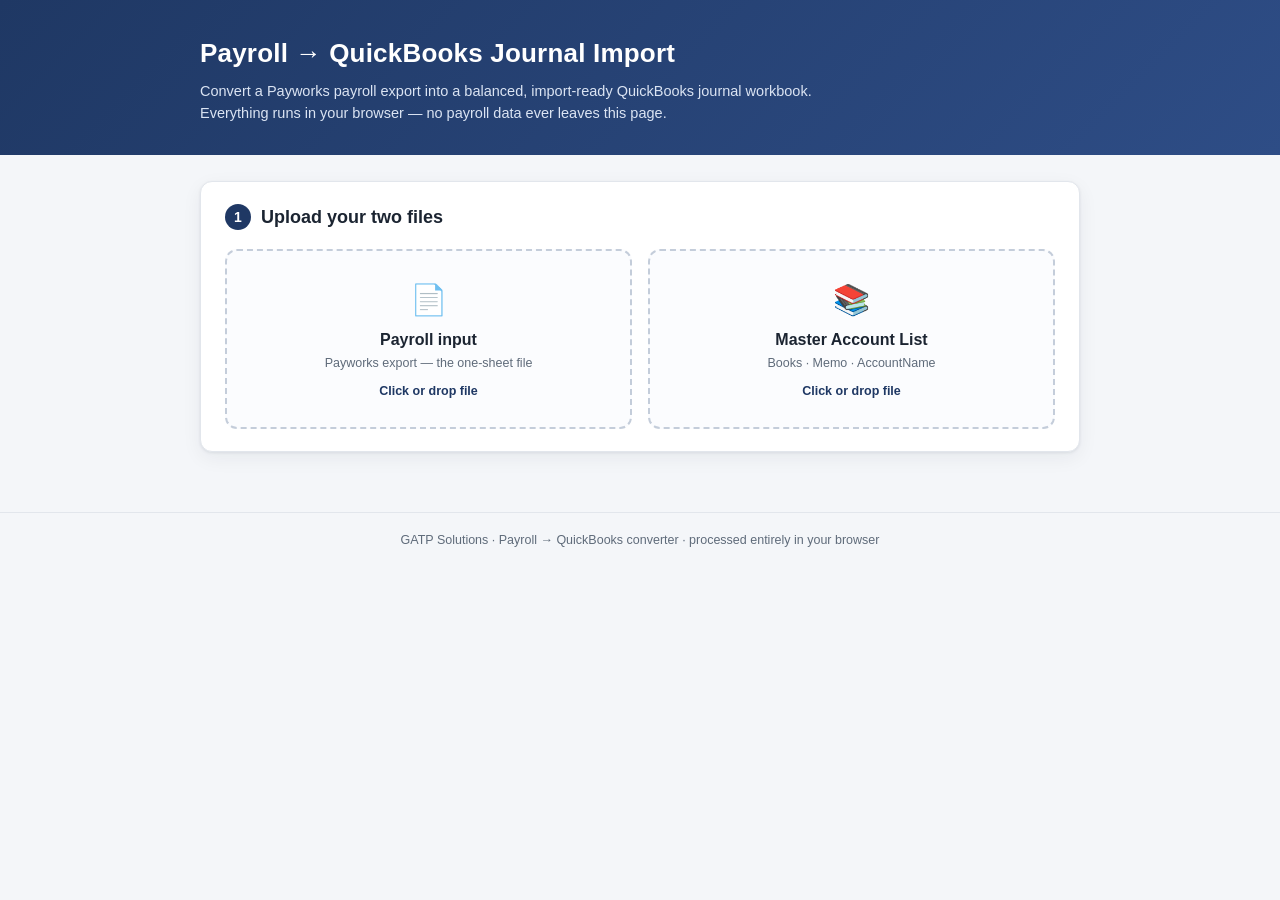
<file: index.html>
<!DOCTYPE html>
<html lang="en">
  <head>
    <meta charset="UTF-8" />
    <meta name="viewport" content="width=device-width, initial-scale=1.0" />
    <title>Payroll → QuickBooks Import Converter</title>
    <link rel="icon" href="data:image/svg+xml,%3Csvg xmlns='http://www.w3.org/2000/svg' viewBox='0 0 16 16'%3E%3Crect width='16' height='16' rx='3' fill='%231F3864'/%3E%3Ctext x='8' y='12' font-size='10' fill='white' text-anchor='middle' font-family='Arial'%3EQ%3C/text%3E%3C/svg%3E" />
    <link rel="stylesheet" href="styles.css" />
  </head>
  <body>
    <header class="app-header">
      <div class="wrap">
        <h1>Payroll&nbsp;→&nbsp;QuickBooks Journal Import</h1>
        <p class="tagline">
          Convert a Payworks payroll export into a balanced, import-ready
          QuickBooks journal workbook. Everything runs in your browser — no
          payroll data ever leaves this page.
        </p>
      </div>
    </header>

    <main class="wrap">
      <!-- STEP 1 — files -->
      <section class="card" id="step-files">
        <h2><span class="step-num">1</span> Upload your two files</h2>
        <div class="drop-grid">
          <label class="dropzone" id="dz-input">
            <input type="file" id="file-input" accept=".xlsx,.xls" hidden />
            <div class="dz-icon">📄</div>
            <div class="dz-title">Payroll input</div>
            <div class="dz-hint">Payworks export — the one-sheet file</div>
            <div class="dz-status" id="status-input">Click or drop file</div>
          </label>

          <label class="dropzone" id="dz-master">
            <input type="file" id="file-master" accept=".xlsx,.xls" hidden />
            <div class="dz-icon">📚</div>
            <div class="dz-title">Master Account List</div>
            <div class="dz-hint">Books · Memo · AccountName</div>
            <div class="dz-status" id="status-master">Click or drop file</div>
          </label>
        </div>
        <div class="msg error" id="file-error" hidden></div>
      </section>

      <!-- STEP 2 — confirm -->
      <section class="card" id="step-confirm" hidden>
        <h2><span class="step-num">2</span> Confirm book &amp; dates</h2>

        <div class="confirm-grid">
          <div class="field">
            <label for="book-select">Book / GL to pull accounts from</label>
            <select id="book-select"></select>
            <p class="recommend" id="book-reason"></p>
          </div>

          <div class="field">
            <label for="new-date">New Month journal date</label>
            <input type="date" id="new-date" />
            <p class="hint" id="new-jno"></p>
          </div>

          <div class="field">
            <label for="old-date">Old Month journal date</label>
            <input type="date" id="old-date" />
            <p class="hint" id="old-jno"></p>
          </div>
        </div>

        <details class="advanced" id="class-advanced">
          <summary>
            Class IDs → names <span class="pill" id="class-count"></span>
          </summary>
          <p class="hint">
            The Class column carries numeric IDs. Optionally map them to your QBO
            class names — one per line as <code>ID = Name</code> (or
            <code>ID,Name</code>). Unmapped IDs are kept as-is. Blank classes stay
            blank.
          </p>
          <textarea
            id="class-map"
            rows="5"
            placeholder="2 = Fredericton&#10;4 = Moncton&#10;51429 = Saint John"
          ></textarea>
          <div class="detected-ids" id="detected-ids"></div>
        </details>

        <div class="msg warn" id="unmapped-preview" hidden></div>

        <div class="actions">
          <button class="btn primary" id="btn-generate">
            Generate QuickBooks import workbook
          </button>
        </div>
      </section>

      <!-- STEP 3 — result -->
      <section class="card" id="step-result" hidden>
        <h2><span class="step-num">3</span> Result</h2>
        <div id="summary-cards" class="summary-cards"></div>
        <div class="msg warn" id="result-unmapped" hidden></div>
        <div class="actions">
          <button class="btn primary" id="btn-download">
            ⬇ Download workbook
          </button>
          <span class="filename" id="download-name"></span>
        </div>
        <details class="advanced">
          <summary>What's in the workbook</summary>
          <ul class="explain">
            <li>
              <strong>Summary</strong> — per-month journal no, date, line count,
              formula-driven Total Debit / Credit / Difference, and a
              BALANCED status. Lists the clearing rounding adjustment and any
              unmapped memos.
            </li>
            <li>
              <strong>New Month</strong> — journal lines dated to the input
              header date, amounts from the “New Month” column.
            </li>
            <li>
              <strong>Old Month</strong> — journal lines dated to the prior
              month-end, amounts from the “Old Month” column.
            </li>
          </ul>
        </details>
      </section>
    </main>

    <footer class="app-footer">
      <div class="wrap">
        GATP Solutions · Payroll → QuickBooks converter · processed entirely in
        your browser
      </div>
    </footer>

    <script src="vendor/xlsx.bundle.js"></script>
    <script src="converter.js"></script>
    <script src="app.js"></script>
  </body>
</html>
</file>
<file: styles.css>
:root {
  --navy: #1f3864;
  --navy-dark: #16294a;
  --navy-light: #2e4d86;
  --ink: #1b2431;
  --muted: #5f6b7a;
  --line: #e2e6ec;
  --bg: #f4f6f9;
  --card: #ffffff;
  --green: #2f7d32;
  --green-bg: #e7f4e8;
  --amber: #9a6b00;
  --amber-bg: #fdf3d8;
  --red: #b3261e;
  --red-bg: #fbe7e6;
  --radius: 12px;
  --shadow: 0 1px 3px rgba(16, 30, 54, 0.08), 0 6px 20px rgba(16, 30, 54, 0.06);
}

* {
  box-sizing: border-box;
}

body {
  margin: 0;
  font-family: Arial, "Helvetica Neue", Helvetica, sans-serif;
  color: var(--ink);
  background: var(--bg);
  line-height: 1.5;
}

.wrap {
  max-width: 920px;
  margin: 0 auto;
  padding: 0 20px;
}

/* Header */
.app-header {
  background: linear-gradient(135deg, var(--navy), var(--navy-light));
  color: #fff;
  padding: 34px 0 30px;
}
.app-header h1 {
  margin: 0 0 8px;
  font-size: 26px;
  letter-spacing: 0.2px;
}
.tagline {
  margin: 0;
  max-width: 640px;
  color: #dbe4f3;
  font-size: 14.5px;
}

/* Cards */
main.wrap {
  padding-top: 26px;
  padding-bottom: 40px;
}
.card {
  background: var(--card);
  border: 1px solid var(--line);
  border-radius: var(--radius);
  box-shadow: var(--shadow);
  padding: 22px 24px;
  margin-bottom: 20px;
}
.card h2 {
  margin: 0 0 18px;
  font-size: 18px;
  display: flex;
  align-items: center;
  gap: 10px;
}
.step-num {
  display: inline-flex;
  align-items: center;
  justify-content: center;
  width: 26px;
  height: 26px;
  border-radius: 50%;
  background: var(--navy);
  color: #fff;
  font-size: 14px;
  font-weight: bold;
  flex: none;
}

/* Dropzones */
.drop-grid {
  display: grid;
  grid-template-columns: 1fr 1fr;
  gap: 16px;
}
.dropzone {
  border: 2px dashed #c4cdda;
  border-radius: var(--radius);
  padding: 26px 18px;
  text-align: center;
  cursor: pointer;
  transition: border-color 0.15s, background 0.15s, transform 0.05s;
  background: #fbfcfe;
  display: block;
}
.dropzone:hover {
  border-color: var(--navy-light);
  background: #f5f8ff;
}
.dropzone.dragover {
  border-color: var(--navy);
  background: #eef3ff;
}
.dropzone.loaded {
  border-style: solid;
  border-color: var(--green);
  background: var(--green-bg);
}
.dz-icon {
  font-size: 30px;
}
.dz-title {
  font-weight: bold;
  margin-top: 6px;
}
.dz-hint {
  font-size: 12.5px;
  color: var(--muted);
  margin-top: 2px;
}
.dz-status {
  margin-top: 10px;
  font-size: 12.5px;
  color: var(--navy);
  font-weight: bold;
  word-break: break-word;
}
.dropzone.loaded .dz-status {
  color: var(--green);
}

/* Confirm grid */
.confirm-grid {
  display: grid;
  grid-template-columns: 1.4fr 1fr 1fr;
  gap: 18px;
}
.field label {
  display: block;
  font-weight: bold;
  font-size: 13px;
  margin-bottom: 6px;
}
.field select,
.field input[type="date"],
textarea {
  width: 100%;
  padding: 9px 11px;
  border: 1px solid #c4cdda;
  border-radius: 8px;
  font: inherit;
  color: var(--ink);
  background: #fff;
}
.field select:focus,
.field input:focus,
textarea:focus {
  outline: none;
  border-color: var(--navy-light);
  box-shadow: 0 0 0 3px rgba(46, 77, 134, 0.15);
}
.recommend {
  font-size: 12.5px;
  color: var(--navy);
  background: #eef3ff;
  border-left: 3px solid var(--navy-light);
  padding: 7px 10px;
  border-radius: 0 6px 6px 0;
  margin: 8px 0 0;
}
.hint {
  font-size: 12px;
  color: var(--muted);
  margin: 6px 0 0;
}
.hint code,
p code {
  background: #eef1f6;
  padding: 1px 5px;
  border-radius: 4px;
  font-size: 11.5px;
}

/* Advanced / details */
.advanced {
  margin-top: 18px;
  border-top: 1px solid var(--line);
  padding-top: 14px;
}
.advanced summary {
  cursor: pointer;
  font-weight: bold;
  font-size: 14px;
}
.pill {
  display: inline-block;
  background: var(--navy);
  color: #fff;
  border-radius: 20px;
  padding: 1px 9px;
  font-size: 11.5px;
  margin-left: 4px;
}
textarea {
  margin-top: 10px;
  font-family: "SFMono-Regular", Consolas, monospace;
  font-size: 12.5px;
  resize: vertical;
}
.detected-ids {
  margin-top: 10px;
  display: flex;
  flex-wrap: wrap;
  gap: 6px;
}
.id-chip {
  background: #eef1f6;
  border: 1px solid var(--line);
  border-radius: 6px;
  padding: 2px 8px;
  font-size: 12px;
  font-family: monospace;
}

/* Messages */
.msg {
  border-radius: 8px;
  padding: 11px 14px;
  font-size: 13px;
  margin-top: 14px;
}
.msg.error {
  background: var(--red-bg);
  color: var(--red);
  border: 1px solid #f1c4c1;
}
.msg.warn {
  background: var(--amber-bg);
  color: var(--amber);
  border: 1px solid #f0dca6;
}
.msg ul {
  margin: 6px 0 0;
  padding-left: 20px;
}

/* Buttons */
.actions {
  margin-top: 20px;
  display: flex;
  align-items: center;
  gap: 14px;
  flex-wrap: wrap;
}
.btn {
  border: none;
  border-radius: 9px;
  padding: 12px 20px;
  font: inherit;
  font-weight: bold;
  cursor: pointer;
  transition: background 0.15s, transform 0.05s;
}
.btn.primary {
  background: var(--navy);
  color: #fff;
}
.btn.primary:hover {
  background: var(--navy-dark);
}
.btn.primary:active {
  transform: translateY(1px);
}
.btn:disabled {
  opacity: 0.5;
  cursor: not-allowed;
}
.filename {
  font-size: 13px;
  color: var(--muted);
}

/* Summary cards */
.summary-cards {
  display: grid;
  grid-template-columns: 1fr 1fr;
  gap: 16px;
}
.sum-card {
  border: 1px solid var(--line);
  border-radius: var(--radius);
  padding: 16px 18px;
  background: #fbfcfe;
}
.sum-card h3 {
  margin: 0 0 4px;
  font-size: 15px;
}
.sum-card .jno {
  font-size: 12px;
  color: var(--muted);
  font-family: monospace;
}
.badge {
  display: inline-block;
  border-radius: 20px;
  padding: 2px 12px;
  font-size: 12px;
  font-weight: bold;
  margin: 8px 0;
}
.badge.ok {
  background: var(--green-bg);
  color: var(--green);
}
.badge.bad {
  background: var(--red-bg);
  color: var(--red);
}
.sum-rows {
  width: 100%;
  border-collapse: collapse;
  font-size: 13px;
}
.sum-rows td {
  padding: 4px 0;
}
.sum-rows td.num {
  text-align: right;
  font-variant-numeric: tabular-nums;
  font-family: monospace;
}
.sum-rows tr.total td {
  border-top: 1px solid var(--line);
  font-weight: bold;
  padding-top: 7px;
}

/* Footer */
.app-footer {
  border-top: 1px solid var(--line);
  padding: 18px 0;
  color: var(--muted);
  font-size: 12.5px;
  text-align: center;
}

@media (max-width: 720px) {
  .drop-grid,
  .confirm-grid,
  .summary-cards {
    grid-template-columns: 1fr;
  }
}
</file>
